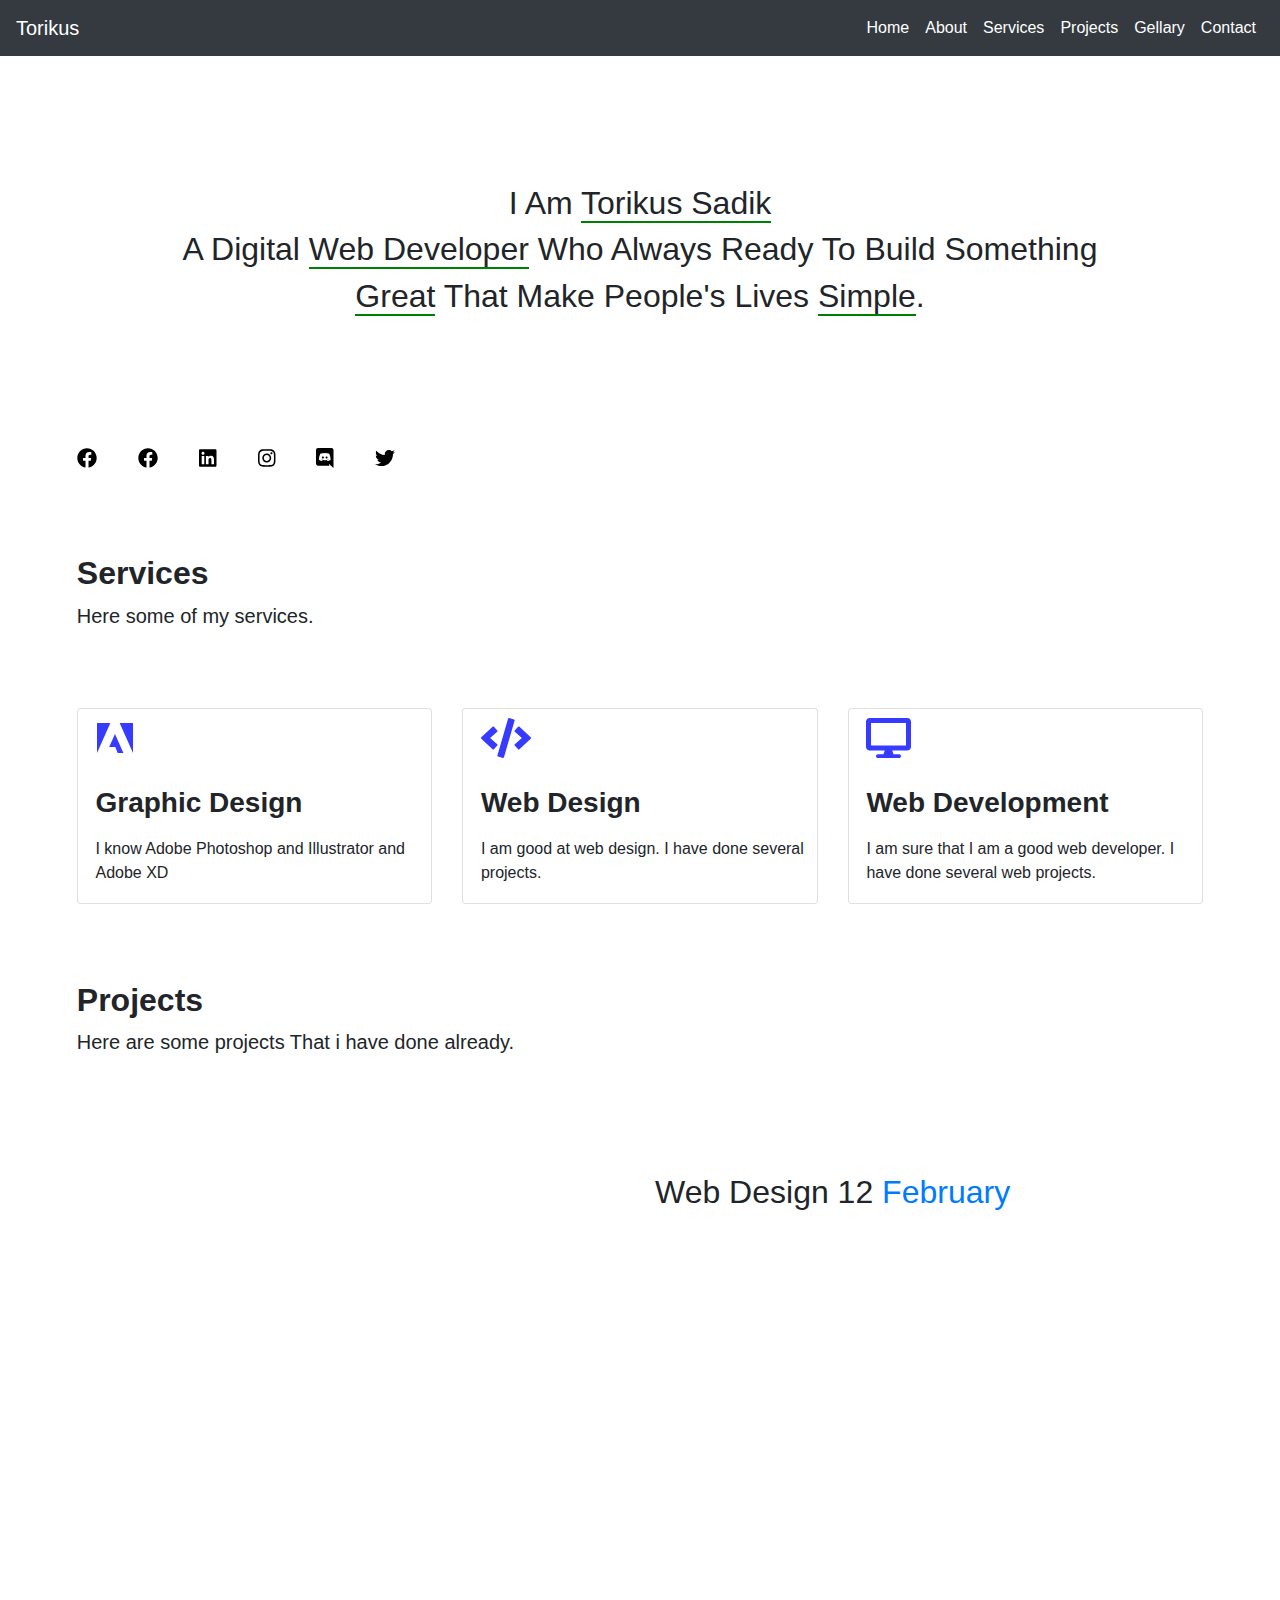
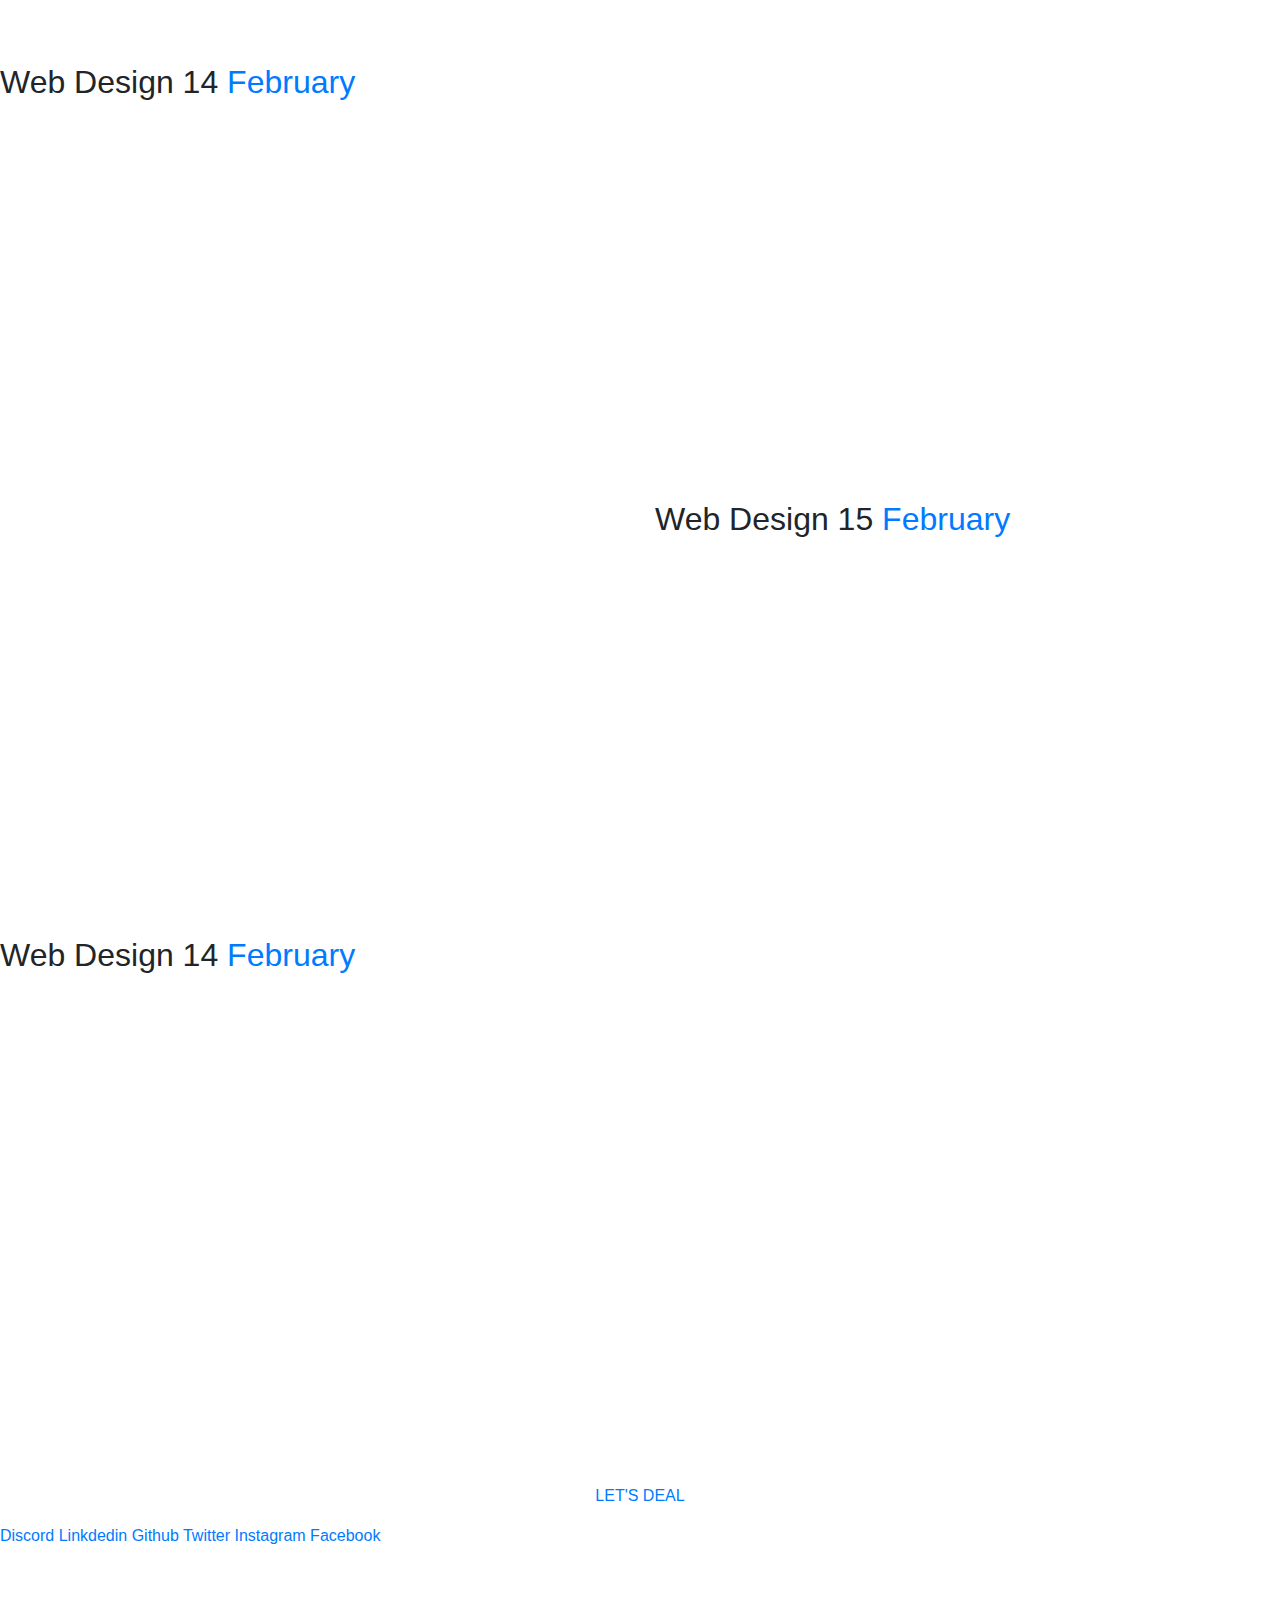
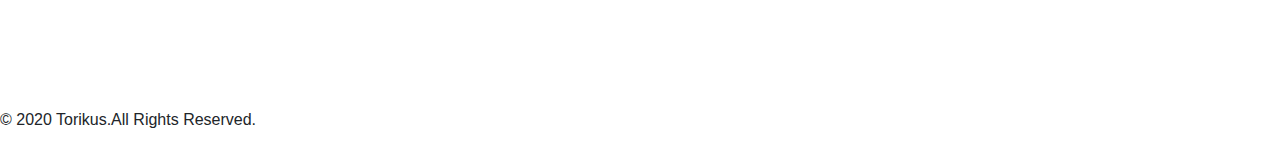
<file: index.html>
<!DOCTYPE html>
<html lang="en">
<head>
    <meta charset="UTF-8">
    <meta name="viewport" content="width=device-width, initial-scale=1.0">
    <title>Torikus</title>
    <link rel="stylesheet" href="css/bootstrap.css">
    <link rel="stylesheet" href="css/bootstrap.min.css">
    <link rel="stylesheet" href="css/style.css">
    <link rel="stylesheet" href="css/all.css">
    <link rel="stylesheet" href="css/fontawesome.min.css">
    <link rel="stylesheet" href="css/animate.css">
    <link rel="stylesheet" href="css/animate.min.css">
    <link rel="stylesheet" href="css/responsive.css">
</head>
<body>
    
    <!--
        ==============> navigation bar start from here <===============
    -->
    <section id="nav">
        <nav class="navbar navbar-expand-lg  bg-dark">
            <a class="navbar-brand" href="#home">Torikus</a>
            <button class="navbar-toggler" type="button" data-toggle="collapse" data-target="#navbarNav" aria-controls="navbarNav" aria-expanded="false" aria-label="Toggle navigation">
              <span><i class="fas fa-bars text-light"></i></span>
            </button>
            <div class="collapse navbar-collapse" id="navbarNav">
              <ul class="navbar-nav ml-auto">
                <li class="nav-item">
                  <a class="nav-link" href="#home">Home </a>
                </li>
                <li class="nav-item">
                    <a href="about.html" class="nav-link">About</a>
                </li>
                <li class="nav-item">
                  <a class="nav-link" href="service.html">Services</a>
                </li>
                <li class="nav-item">
                  <a class="nav-link" href="project.html">Projects</a>
                </li>
                <li class="nav-item">
                  <a class="nav-link" href="gellary.html">Gellary</a>
                </li>
                <li class="nav-item">
                  <a class="nav-link" href="contact.html" >Contact</a>
                </li>
              </ul>
            </div>
          </nav>
    </section>

    <!--
        ============> home section <==========
    -->

    <section id="home">
        <div class="row">
            <div class="col-md-12">
                <div class="top">
                    <h2 class="text-center wow rubberBand">I Am <span class="grnb">Torikus Sadik</span></h2>
                    <h2 class="text-center wow shake">A Digital <span class="grnb">Web Developer</span> Who Always Ready To Build Something</h2>
                    <h2 class="text-center wow shake"><span class="grnb">Great</span> That Make People's Lives <span class="grnb">Simple</span>.</h2>
                </div>
                <div class="row tr">
                    <div class="col-md-4">
                        <div class="ico wow tada">
                            <a href="https://www.facebook.com/tsr404" target="_blank"><i class="fab fa-facebook"></i></a>
                            <a href="https://www.facebook.com/tsr7021" target="_blank"><i class="fab fa-facebook"></i></a>
                            <a href="" target="_blank"><i class="fab fa-linkedin"></i></a>
                            <a href="https://www.instagram.com/torikus_/" target="_blank"><i class="fab fa-instagram"></i></a>
                            <a href="https://discordapp.com/channels/@me" target="_blank"><i class="fab fa-discord"></i></a>
                            <a href="https://twitter.com/TorikusS" target="_blank"><i class="fab fa-twitter"></i></a>
                        </div>
                    </div>
                </div>
            </div>
        </div>
    </section>

    

    <!--
        =============> Services section <============
    -->

    <section id="service">
        <div class="serv">
            <h2 class="se">Services</h2>
            <p class="se2"> Here some of my services.</p>
        </div>
        <div class="rw1">
        <div class="row wow jello">
                <div class="col-md-4">
                    <div class="card cico">
                        <a href=""> <i class="fab fa-adobe"></i></a>
                        <h3>Graphic Design</h3>
                        <p> I know Adobe Photoshop and Illustrator and Adobe XD</p>
                    </div>
                </div>
                <!--card 2-->
                <div class="col-md-4 wow jello">
                    <div class="card cico">
                        <a href=""> <i class="fas fa-code"></i></a>
                        <h3>Web Design</h3>
                        <p>I am good at web design. I have done several projects.</p>
                    </div>
                </div>
                
                <!--card 3-->
                <div class="col-md-4 wow jello">
                    <div class="card cico">
                        <a href=""> <i class="fas fa-desktop"></i></a>
                        <h3>Web Development</h3>
                        <p>I am sure that I am a good web developer. I have done several web projects.</p>
                    </div>
                </div>
        </div>
        </div>
    </section>


    <!--
        ============> Project section <==============
    -->

    <section id="project">
        <div class="serv">
            <h2 class="se"> Projects</h2>
            <p class="se2">Here are some projects That i have done already.</p>
        </div>
        <!--project 1-->
        <div class="rw2">
            <div class="row">
                <div class="col-md-6">
                    <div class="row re wow heartBeat">
                        <img src="img/pro/1.jpg"  class="d-block w-100" alt="">
                    </div>
                </div>
                <div class="col-md-6">
                    <div class="protxt">
                        <h2> <div class="bar">&nbsp;</div> Web Design <span class="sm">12 <a href="https://mrnobodyanon.github.io/p1/" target="_blank">February</a></span></h2>
                    </div>
                </div>
            </div>
        </div>
        <!--Project 2-->
        <div class="rw2">
            <div class="row">
                <div class="col-md-6">
                    <div class="protxt">
                        <h2> <div class="bar">&nbsp;</div> Web Design <span class="sm">14 <a href="https://mrnobodyanon.github.io/p2/" target="_blank">February</a></span></h2>
                    </div>
                </div>
                <div class="col-md-6 wow heartBeat">
                    <div class="row re">
                        <img src="img/pro/2.jpg"  class="d-block w-100" alt="">
                    </div>
                </div>
            </div>
        </div>
        <!--projcet 3-->
        <div class="rw2">
            <div class="row">
                <div class="col-md-6">
                    <div class="row re wow heartBeat">
                        <img src="img/pro/3.jpg"  class="d-block w-100" alt="">
                    </div>
                </div>
                <div class="col-md-6">
                    <div class="protxt">
                        <h2> <div class="bar">&nbsp;</div> Web Design <span class="sm">15 <a href="https://mrnobodyanon.github.io/p3/" target="_blank">February</a></span></h2>
                    </div>
                </div>
            </div>
        </div>
        <!--project 4-->
        <div class="rw2">
            <div class="row">
                <div class="col-md-6">
                    <div class="protxt">
                        <h2> <div class="bar">&nbsp;</div> Web Design <span class="sm">14 <a href="https://mrnobodyanon.github.io/p4/" target="_blank">February</a></span></h2>
                    </div>
                </div>
                <div class="col-md-6">
                    <div class="row re wow heartBeat">
                        <img src="img/pro/4.jpg"  class="d-block w-100" alt="">
                    </div>
                </div>
            </div>
        </div>
        <div class="row pros">
            <div class="col-md-12 btn">
                <a class="wow wobble" href="">More Projects</a>
            </div>
        </div>
    </section>

    <!--    
        =========> Ready Secton <==========
    -->

    <section id="ready">
        <div class="row rebg">
            <div class="col-md-12 remg">
                <h1 class="re1 text-center wow wobble">Are You Ready to <span class="re3"><u>Re-design</u></span> or</h1>
                <h1 class="re1 text-center wow wobble"><span class="re3"><u>Develop</u></span> your website</h1>
                <p class="text-center mg-t"><a href="">LET'S DEAL</a></p>
            </div>
        </div>
    </section>

    <!--
        ===========> Foot goes <===========
    -->

    <section id="foot" class="foobg">
        <div class="slink">
            <div class="row">
                <div class="col-md-12 lin">
                    <li>
                        <a href="" target="_blank">Discord</a>
                        <a href="https://bd.linkedin.com/in/torikus-sadik-raihan-107101173" target="_blank">Linkdedin</a>
                        <a href="https://github.com/mrnobodyanon" target="_blank">Github</a>
                        <a href="https://twitter.com/TorikusS" target="_blank">Twitter</a>
                        <a href="https://www.instagram.com/torikus_/" target="_blank">Instagram</a>
                        <a href="https://www.facebook.com/tsr404" target="_blank">Facebook</a>
                    </li>
                </div>
            </div>
        </div>
        <div class="row cont">
            <div class="col-md-4 wow pulse">
                <div class="card cb" style="width: 17rem; height: 10rem;">
                    <h4 class=" text-center" style="color: #fff; font-weight: bold; margin-top: 5%;">Get in Touch</h4>
                    <p class="text-center" style="font-size: 18px;color:#fff;margin-top:1%;">torikussadikk@gmail.com</p>
                    <p class="text-center" style="font-size: 18px;color:#fff;margin-top:1%;">01722-750668</p>
                </div>
            </div>
            <!--card 2-->
            <div class="col-md-4 wow pulse">
                <div class="card cb" style="width: 17rem; height: 10rem;">
                    <h4 class=" text-center" style="color: #fff; font-weight: bold; margin-top: 5%;">Studio</h4>
                    <p class="text-center" style="font-size: 18px;color:#fff;margin-top:1%;">TE4M CSN!P32</p>
                    <p class="text-center" style="font-size: 18px;color:#fff;margin-top:1%;">SB,FM,AF,TS</p>
                </div>
            </div>
            <!--Card 3-->
            <div class="col-md-4 wow pulse">
                <div class="card cb" style="width: 17rem; height: 10rem;">
                    <h4 class=" text-center" style="color: #fff; font-weight: bold; margin-top: 5%;">Address</h4>
                    <p class="text-center" style="font-size: 18px;color:#fff;margin-top:1%;">Bogra, Colony</p>
                    <p class="text-center" style="font-size: 18px;color:#fff;margin-top:1%;">5800</p>
                </div>
            </div>
        </div>
        <div class="row f">
            <div class="col-md-12 cntr">
                <p class="ff"> &copy 2020 <span class="nm">Torikus.</span>All Rights Reserved.</p>
            </div>
        </div>
    </section>






    <script src="js/jquery.js"></script>
    <script src="js/bootstrap.js"></script>
    <script src="js/bootstrap.min.js"></script>
    <script src="js/all.js"></script>
    <script src="js/fontawesome.js"></script>
    <script src="js/wow.js"></script>
    <script src="js/wow.min.js"></script>
    <script>
        new WOW().init();
    </script>
    
</body>
</html>
</file>
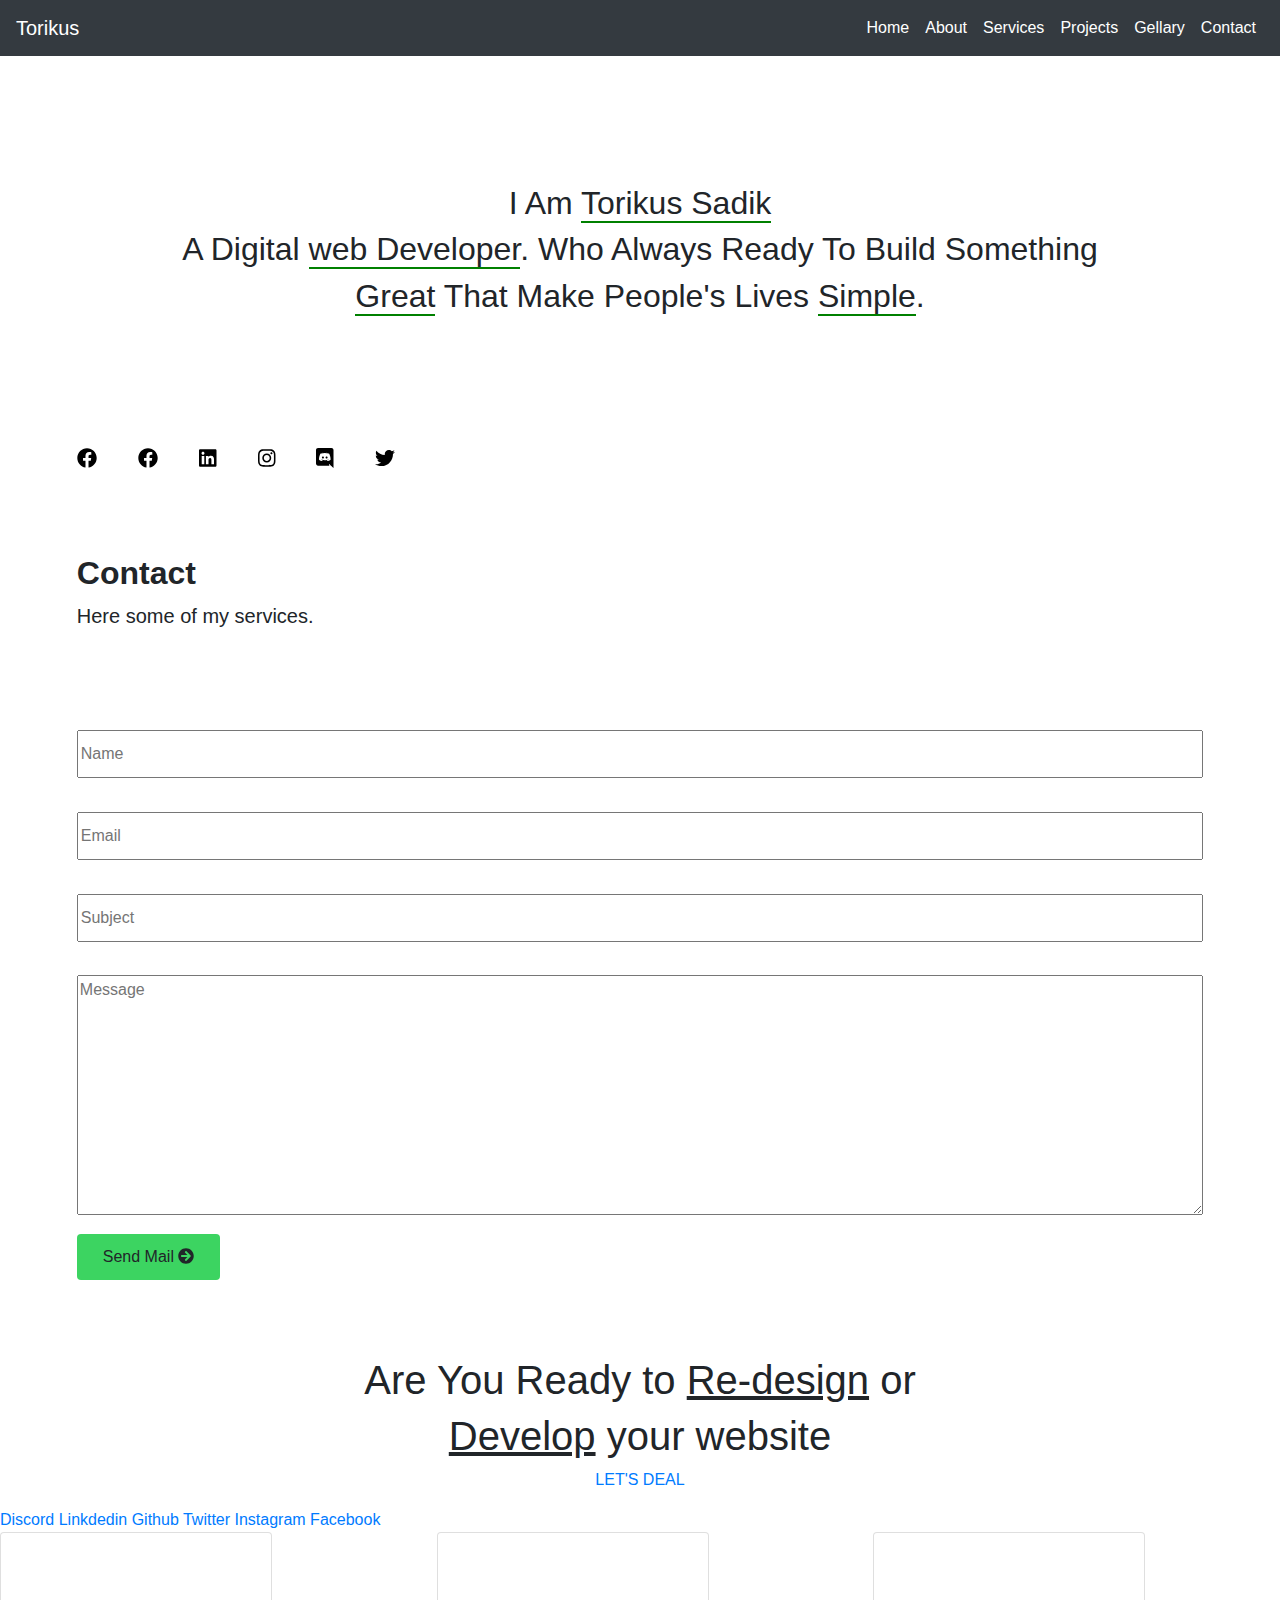
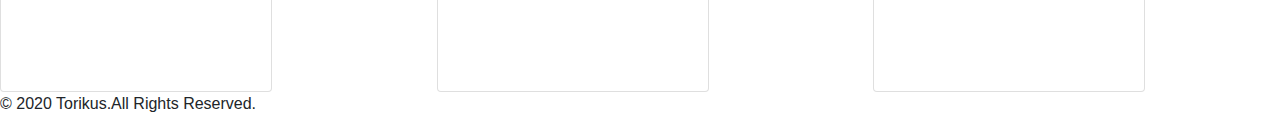
<file: contact.html>
<!DOCTYPE html>
<html lang="en">
<head>
    <meta charset="UTF-8">
    <meta name="viewport" content="width=device-width, initial-scale=1.0">
    <title>Torikus</title>
    <link rel="stylesheet" href="css/bootstrap.css">
    <link rel="stylesheet" href="css/bootstrap.min.css">
    <link rel="stylesheet" href="css/style.css">
    <link rel="stylesheet" href="css/all.css">
    <link rel="stylesheet" href="css/fontawesome.min.css">
    <link rel="stylesheet" href="css/contact.css">
</head>
<body>
    
    <!--
        ==============> navigation bar start from here <===============
    -->
    <section id="nav">
        <nav class="navbar navbar-expand-lg  bg-dark">
            <a class="navbar-brand" href="index.html">Torikus</a>
            <button class="navbar-toggler" type="button" data-toggle="collapse" data-target="#navbarNav" aria-controls="navbarNav" aria-expanded="false" aria-label="Toggle navigation">
              <span><i class="fas fa-bars text-light"></i></span>
            </button>
            <div class="collapse navbar-collapse" id="navbarNav">
              <ul class="navbar-nav ml-auto">
                <li class="nav-item">
                  <a class="nav-link" href="index.html">Home </a>
                </li>
                <li class="nav-item">
                    <a href="about.html" class="nav-link">About</a>
                </li>
                <li class="nav-item">
                  <a class="nav-link" href="service.html">Services</a>
                </li>
                <li class="nav-item">
                  <a class="nav-link" href="project.html">Projects</a>
                </li>
                <li class="nav-item">
                  <a class="nav-link" href="gellary.html">Gellary</a>
                </li>
                <li class="nav-item">
                  <a class="nav-link" href="contact.html" >Contact</a>
                </li>
              </ul>
            </div>
          </nav>
    </section>

    <!--
        ============> home section <==========
    -->

    <section id="home">
        <div class="row">
            <div class="col-md-12">
                <div class="top">
                    <h2 class="text-center">I Am <span class="grnb">Torikus Sadik</span></h2>
                    <h2 class="text-center">A Digital <span class="grnb">web Developer</span>. Who Always Ready To Build Something</h2>
                    <h2 class="text-center"><span class="grnb">Great</span> That Make People's Lives <span class="grnb">Simple</span>.</h2>
                </div>
                <div class="row tr">
                    <div class="col-md-4">
                        <div class="ico">
                            <a href="https://www.facebook.com/tsr404" target="_blank"><i class="fab fa-facebook"></i></a>
                            <a href="https://www.facebook.com/tsr7021" target="_blank"><i class="fab fa-facebook"></i></a>
                            <a href="" target="_blank"><i class="fab fa-linkedin"></i></a>
                            <a href="https://www.instagram.com/torikus_/" target="_blank"><i class="fab fa-instagram"></i></a>
                            <a href="https://discordapp.com/channels/@me" target="_blank"><i class="fab fa-discord"></i></a>
                            <a href="https://twitter.com/TorikusS" target="_blank"><i class="fab fa-twitter"></i></a>
                        </div>
                    </div>
                </div>
            </div>
        </div>
    </section>

    

    <!--
        =============> Services section <============
    -->

    <section id="service">
        <div class="serv">
            <h2 class="se">Contact</h2>
            <p class="se2"> Here some of my services.</p>
        </div>
        <div class="rw1">

            <div class="row">
                <div class="col-md-12">
                    <form action="MAILTO:torikussadikk@gmail.com" method="post" enctype="text/plain" class="contact-form" data-validate="Name is required">
                        
                        <div class="wrap-input">
                            <input class="input1" type="text" name="name" placeholder="Name">
                        </div>
                        <div class="wrap-input1 validate-input" data-validate = "Valid email is required: ex@abc.xyz">
                            <input class="input1" type="text" name="email" placeholder="Email">
                            <span class="shadow-input1"></span>
                        </div>
        
                        <div class="wrap-input1 validate-input" data-validate = "Subject is required">
                            <input class="input1" type="text" name="subject" placeholder="Subject">
                            <span class="shadow-input1"></span>
                        </div>
        
                        <div class="wrap-input1 validate-input" data-validate = "Message is required">
                            <textarea class="input1 msg" name="message" placeholder="Message"></textarea>
                            <span class="shadow-input1"></span>
                        </div>
        
                        <div class="container-contact1-form-btn">
                            <button class="contact1-form-btn btn">
                                <span>
                                    Send Mail
                                    <i class="fas fa-arrow-circle-right"></i>
                                </span>
                            </button>
                        </div>
                    </form>
                </div>
            </div>

        </div>
    </section>


    <!--
        ============> Project section <==============
    -->

    

    <!--    
        =========> Ready Secton <==========
    -->

    <section id="ready">
        <div class="row rebg">
            <div class="col-md-12 remg">
                <h1 class="re1 text-center">Are You Ready to <span class="re3"><u>Re-design</u></span> or</h1>
                <h1 class="re1 text-center"><span class="re3"><u>Develop</u></span> your website</h1>
                <p class="text-center mg-t"><a href="">LET'S DEAL</a></p>
            </div>
        </div>
    </section>

    <!--
        ===========> Foot goes <===========
    -->

    <section id="foot" class="foobg">
        <div class="slink">
            <div class="row">
                <div class="col-md-12 lin">
                    <li>
                        <a href="" target="_blank">Discord</a>
                        <a href="https://bd.linkedin.com/in/torikus-sadik-raihan-107101173" target="_blank">Linkdedin</a>
                        <a href="https://github.com/mrnobodyanon/" target="_blank">Github</a>
                        <a href="https://twitter.com/TorikusS" target="_blank">Twitter</a>
                        <a href="https://www.instagram.com/torikus_/" target="_blank">Instagram</a>
                        <a href="https://www.facebook.com/tsr404" target="_blank">Facebook</a>
                    </li>
                </div>
            </div>
        </div>
        <div class="row cont">
            <div class="col-md-4">
                <div class="card cb" style="width: 17rem; height: 10rem;">
                    <h4 class=" text-center" style="color: #fff; font-weight: bold; margin-top: 5%;">Get in Touch</h4>
                    <p class="text-center" style="font-size: 18px;color:#fff;margin-top:1%;">torikussadikk@gmail.com</p>
                    <p class="text-center" style="font-size: 18px;color:#fff;margin-top:1%;">01304-603154</p>
                </div>
            </div>
            <!--card 2-->
            <div class="col-md-4">
                <div class="card cb" style="width: 17rem; height: 10rem;">
                    <h4 class=" text-center" style="color: #fff; font-weight: bold; margin-top: 5%;">Studio</h4>
                    <p class="text-center" style="font-size: 18px;color:#fff;margin-top:1%;">TE4M CSN!P32</p>
                    <p class="text-center" style="font-size: 18px;color:#fff;margin-top:1%;">SB,FM,AF,TS</p>
                </div>
            </div>
            <!--Card 3-->
            <div class="col-md-4">
                <div class="card cb" style="width: 17rem; height: 10rem;">
                    <h4 class=" text-center" style="color: #fff; font-weight: bold; margin-top: 5%;">Address</h4>
                    <p class="text-center" style="font-size: 18px;color:#fff;margin-top:1%;">Bogra, Colony</p>
                    <p class="text-center" style="font-size: 18px;color:#fff;margin-top:1%;">5800</p>
                </div>
            </div>
        </div>
        <div class="row f">
            <div class="col-md-12 cntr">
                <p class="ff"> &copy 2020 <span class="nm">Torikus.</span>All Rights Reserved.</p>
            </div>
        </div>
    </section>






    <script src="js/jquery.js"></script>
    <script src="js/bootstrap.js"></script>
    <script src="js/bootstrap.min.js"></script>
    <script src="js/all.js"></script>
    <script src="js/fontawesome.js"></script>
    
</body>
</html>
</file>
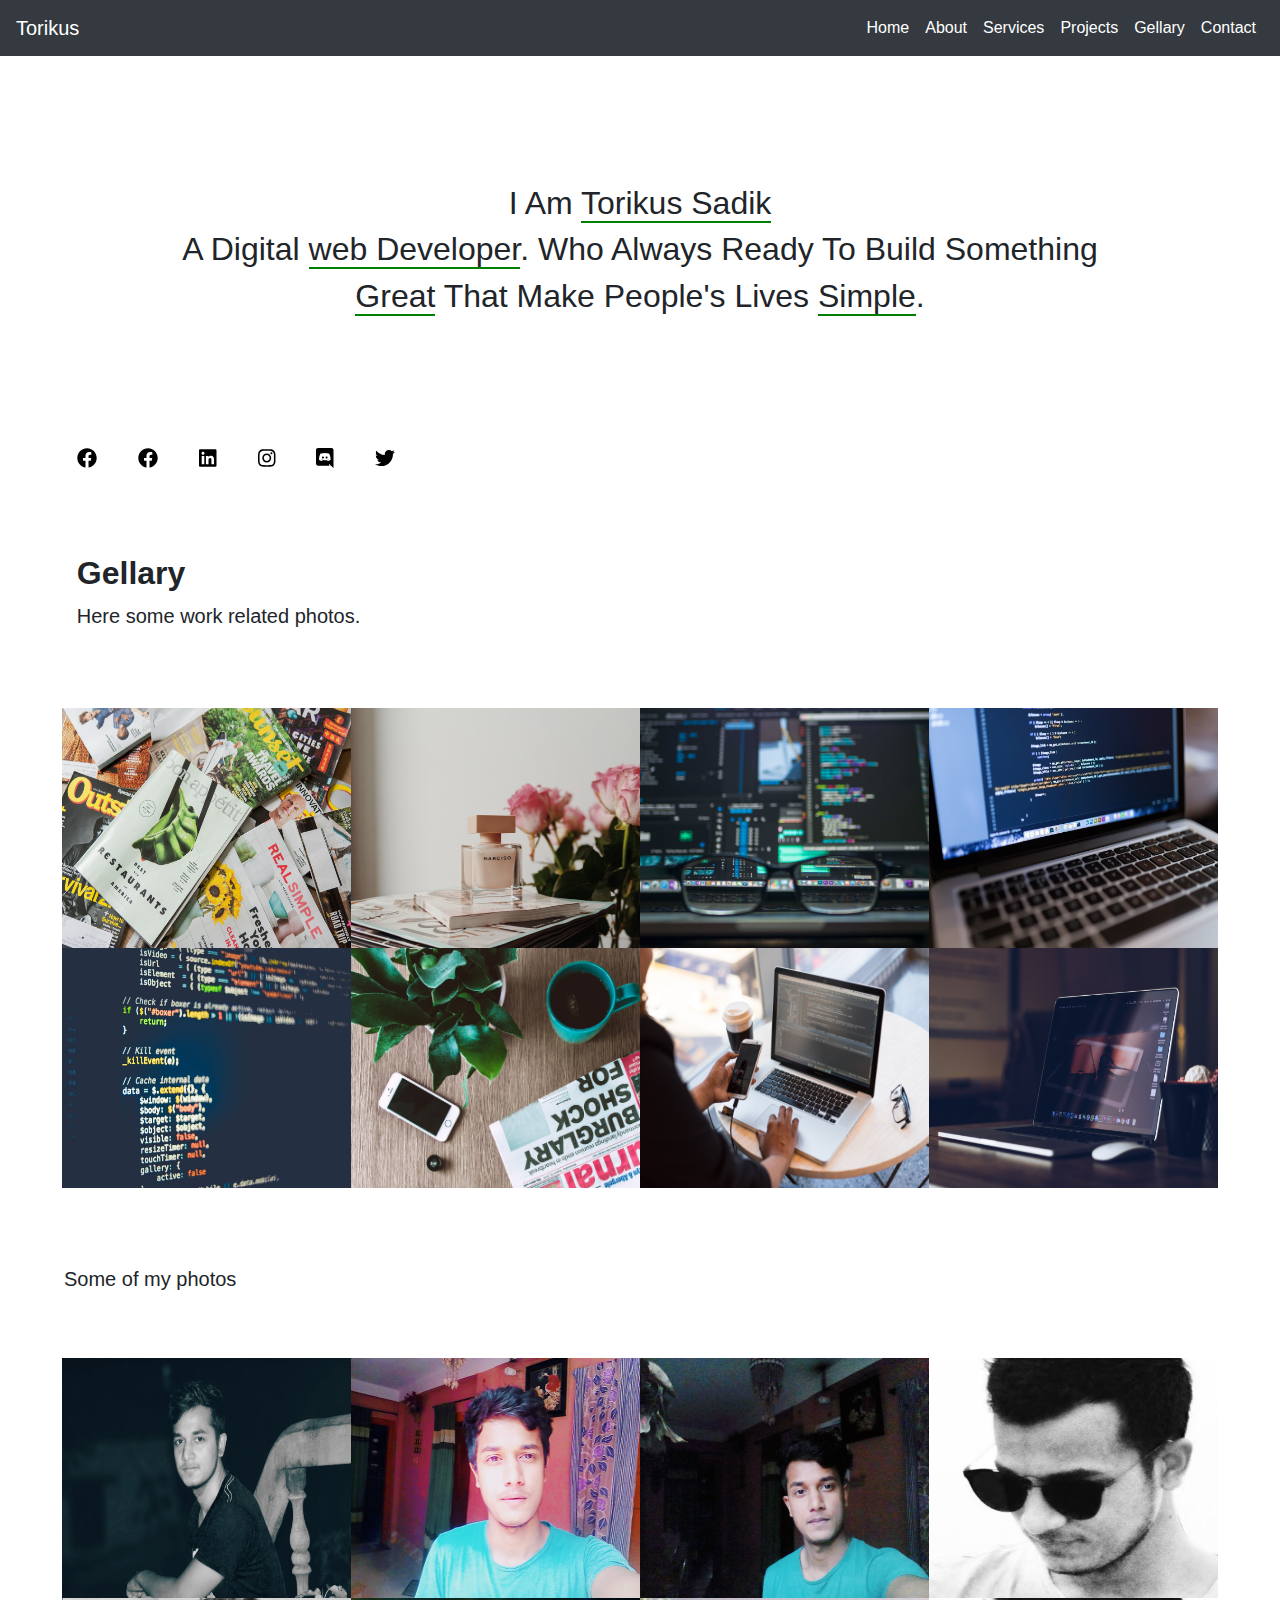
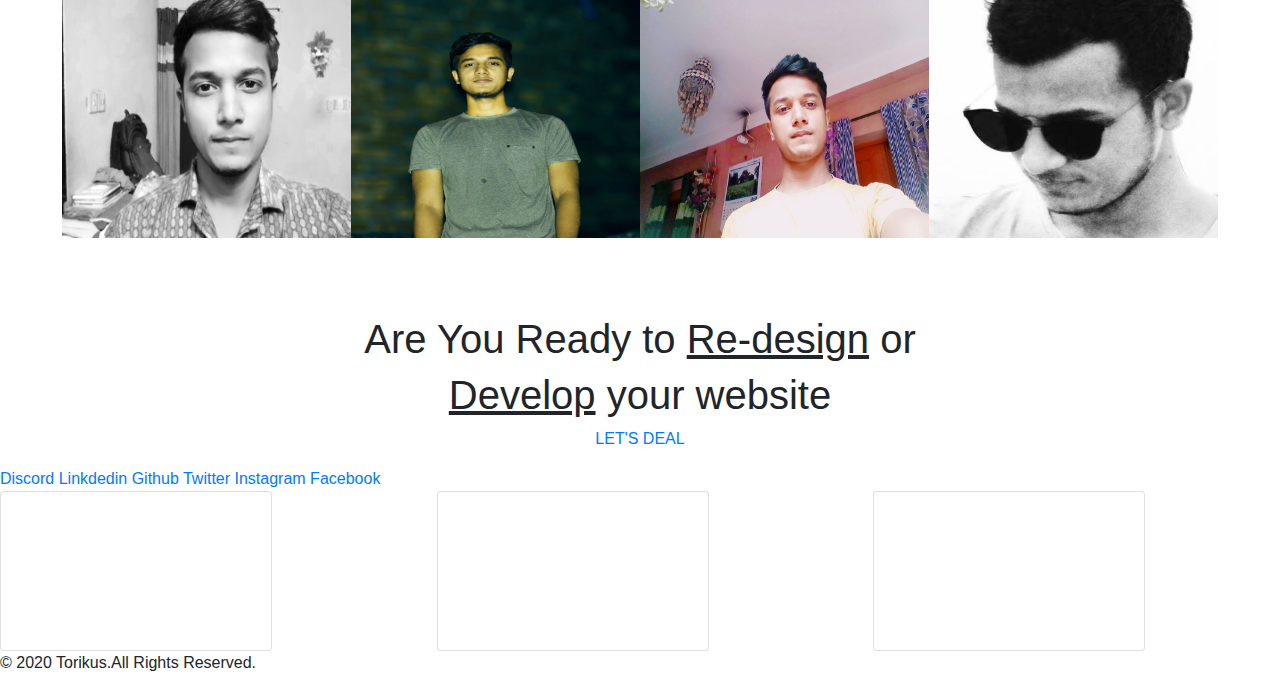
<file: gellary.html>
<!DOCTYPE html>
<html lang="en">
<head>
    <meta charset="UTF-8">
    <meta name="viewport" content="width=device-width, initial-scale=1.0">
    <title>Torikus</title>
    <link rel="stylesheet" href="css/bootstrap.css">
    <link rel="stylesheet" href="css/bootstrap.min.css">
    <link rel="stylesheet" href="css/style.css">
    <link rel="stylesheet" href="css/all.css">
    <link rel="stylesheet" href="css/fontawesome.min.css">
    <link rel="stylesheet" href="css/gellary.css">
</head>
<body>
    
    <!--
        ==============> navigation bar start from here <===============
    -->
    <section id="nav">
        <nav class="navbar navbar-expand-lg  bg-dark">
            <a class="navbar-brand" href="index.html">Torikus</a>
            <button class="navbar-toggler" type="button" data-toggle="collapse" data-target="#navbarNav" aria-controls="navbarNav" aria-expanded="false" aria-label="Toggle navigation">
              <span><i class="fas fa-bars text-light"></i></span>
            </button>
            <div class="collapse navbar-collapse" id="navbarNav">
              <ul class="navbar-nav ml-auto">
                <li class="nav-item">
                  <a class="nav-link" href="index.html">Home </a>
                </li>
                <li class="nav-item">
                    <a href="about.html" class="nav-link">About</a>
                </li>
                <li class="nav-item">
                  <a class="nav-link" href="service.html">Services</a>
                </li>
                <li class="nav-item">
                  <a class="nav-link" href="project.html">Projects</a>
                </li>
                <li class="nav-item">
                  <a class="nav-link" href="gellary.html">Gellary</a>
                </li>
                <li class="nav-item">
                  <a class="nav-link" href="contact.html" >Contact</a>
                </li>
              </ul>
            </div>
          </nav>
    </section>

    <!--
        ============> home section <==========
    -->

    <section id="home">
        <div class="row">
            <div class="col-md-12">
                <div class="top">
                    <h2 class="text-center">I Am <span class="grnb">Torikus Sadik</span></h2>
                    <h2 class="text-center">A Digital <span class="grnb">web Developer</span>. Who Always Ready To Build Something</h2>
                    <h2 class="text-center"><span class="grnb">Great</span> That Make People's Lives <span class="grnb">Simple</span>.</h2>
                </div>
                <div class="row tr">
                    <div class="col-md-4">
                        <div class="ico">
                            <a href="https://www.facebook.com/tsr404" target="_blank"><i class="fab fa-facebook"></i></a>
                            <a href="https://www.facebook.com/tsr7021" target="_blank"><i class="fab fa-facebook"></i></a>
                            <a href="" target="_blank"><i class="fab fa-linkedin"></i></a>
                            <a href="https://www.instagram.com/torikus_/" target="_blank"><i class="fab fa-instagram"></i></a>
                            <a href="https://discordapp.com/channels/@me" target="_blank"><i class="fab fa-discord"></i></a>
                            <a href="https://twitter.com/TorikusS" target="_blank"><i class="fab fa-twitter"></i></a>
                        </div>
                    </div>
                </div>
            </div>
        </div>
    </section>

    

    <!--
        =============> Services section <============
    -->

    <section id="service">
        <div class="serv">
            <h2 class="se">Gellary</h2>
            <p class="se2"> Here some work related photos.</p>
        </div>
        <div class="rw1">
        <div class="row">
            <div class="col-md-3">
                <div class="row th">
                    <img src="img/g/1.jpg" class="d-block w-100" alt="">
                </div>
            </div>
            <!--imgae 2-->
            <div class="col-md-3">
                <div class="row th">
                    <img src="img/g/2.jpg" class="d-block w-100" alt="">
                </div>
            </div>
            <!--image 3-->
            <div class="col-md-3">
                <div class="row th">
                    <img src="img/g/3.jpg" class="d-block w-100" alt="">
                </div>
            </div>
            <!--Image 4-->
            <div class="col-md-3">
                <div class="row th">
                    <img src="img/g/4.jpg" class="d-block w-100" alt="">
                </div>
            </div>
        </div>
        <!--Second row-->
        <div class="row">
            <div class="col-md-3">
                <div class="row th">
                    <img src="img/g/5.jpg" class="d-block w-100" alt="">
                </div>
            </div>
            <div class="col-md-3">
                <div class="row th">
                    <img src="img/g/6.jpg" class="d-block w-100" alt="">
                </div>
            </div>
            <div class="col-md-3">
                <div class="row th">
                    <img src="img/g/7.jpg" class="d-block w-100" alt="">
                </div>
            </div>
            <div class="col-md-3">
                <div class="row th">
                    <img src="img/g/8.jpg" class="d-block w-100" alt="">
                </div>
            </div>
        </div>
        </div>
        <div class="myph">
            <p>Some of my photos</p>
        </div>
        <div class="rw1">
            <div class="row">
                <div class="col-md-3">
                    <div class="row th">
                        <img src="img/me/1.jpg" class="d-block w-100" alt="">
                    </div>
                </div>
                <div class="col-md-3">
                    <div class="row th">
                        <img src="img/me/2.jpg" class="d-block w-100" alt="">
                    </div>
                </div>
                <div class="col-md-3">
                    <div class="row th">
                        <img src="img/me/3.jpg" class="d-block w-100" alt="">
                    </div>
                </div>
                <div class="col-md-3">
                    <div class="row th">
                        <img src="img/me/5.jpg" class="d-block w-100" alt="">
                    </div>
                </div>
            </div>
            <div class="row">
                <div class="col-md-3">
                    <div class="row th">
                        <img src="img/me/6.jpg" class="d-block w-100" alt="">
                    </div>
                </div>
                <div class="col-md-3">
                    <div class="row th">
                        <img src="img/me/7.jpg" class="d-block w-100" alt="">
                    </div>
                </div>
                <div class="col-md-3">
                    <div class="row th">
                        <img src="img/me/8.jpg" class="d-block w-100" alt="">
                    </div>
                </div>
                <div class="col-md-3">
                    <div class="row th">
                        <img src="img/me/5.jpg" class="d-block w-100" alt="">
                    </div>
                </div>
            </div>
        </div>

    </section>


    <!--
        ============> Project section <==============
    -->

    

    <!--    
        =========> Ready Secton <==========
    -->

    <section id="ready">
        <div class="row rebg">
            <div class="col-md-12 remg">
                <h1 class="re1 text-center">Are You Ready to <span class="re3"><u>Re-design</u></span> or</h1>
                <h1 class="re1 text-center"><span class="re3"><u>Develop</u></span> your website</h1>
                <p class="text-center mg-t"><a href="">LET'S DEAL</a></p>
            </div>
        </div>
    </section>

    <!--
        ===========> Foot goes <===========
    -->

    <section id="foot" class="foobg">
        <div class="slink">
            <div class="row">
                <div class="col-md-12 lin">
                    <li>
                        <a href="" target="_blank">Discord</a>
                        <a href="https://bd.linkedin.com/in/torikus-sadik-raihan-107101173" target="_blank">Linkdedin</a>
                        <a href="https://github.com/mrnobodyanon/" target="_blank">Github</a>
                        <a href="https://twitter.com/TorikusS" target="_blank">Twitter</a>
                        <a href="https://www.instagram.com/torikus_/" target="_blank">Instagram</a>
                        <a href="https://www.facebook.com/tsr404" target="_blank">Facebook</a>
                    </li>
                </div>
            </div>
        </div>
        <div class="row cont">
            <div class="col-md-4">
                <div class="card cb" style="width: 17rem; height: 10rem;">
                    <h4 class=" text-center" style="color: #fff; font-weight: bold; margin-top: 5%;">Get in Touch</h4>
                    <p class="text-center" style="font-size: 18px;color:#fff;margin-top:1%;">torikussadikk@gmail.com</p>
                    <p class="text-center" style="font-size: 18px;color:#fff;margin-top:1%;">01304-603154</p>
                </div>
            </div>
            <!--card 2-->
            <div class="col-md-4">
                <div class="card cb" style="width: 17rem; height: 10rem;">
                    <h4 class=" text-center" style="color: #fff; font-weight: bold; margin-top: 5%;">Studio</h4>
                    <p class="text-center" style="font-size: 18px;color:#fff;margin-top:1%;">TE4M CSN!P32</p>
                    <p class="text-center" style="font-size: 18px;color:#fff;margin-top:1%;">SB,FM,AF,TS</p>
                </div>
            </div>
            <!--Card 3-->
            <div class="col-md-4">
                <div class="card cb" style="width: 17rem; height: 10rem;">
                    <h4 class=" text-center" style="color: #fff; font-weight: bold; margin-top: 5%;">Address</h4>
                    <p class="text-center" style="font-size: 18px;color:#fff;margin-top:1%;">Bogra, Colony</p>
                    <p class="text-center" style="font-size: 18px;color:#fff;margin-top:1%;">5800</p>
                </div>
            </div>
        </div>
        <div class="row f">
            <div class="col-md-12 cntr">
                <p class="ff"> &copy 2020 <span class="nm">Torikus.</span>All Rights Reserved.</p>
            </div>
        </div>
    </section>






    <script src="js/jquery.js"></script>
    <script src="js/bootstrap.js"></script>
    <script src="js/bootstrap.min.js"></script>
    <script src="js/all.js"></script>
    <script src="js/fontawesome.js"></script>
    
</body>
</html>
</file>
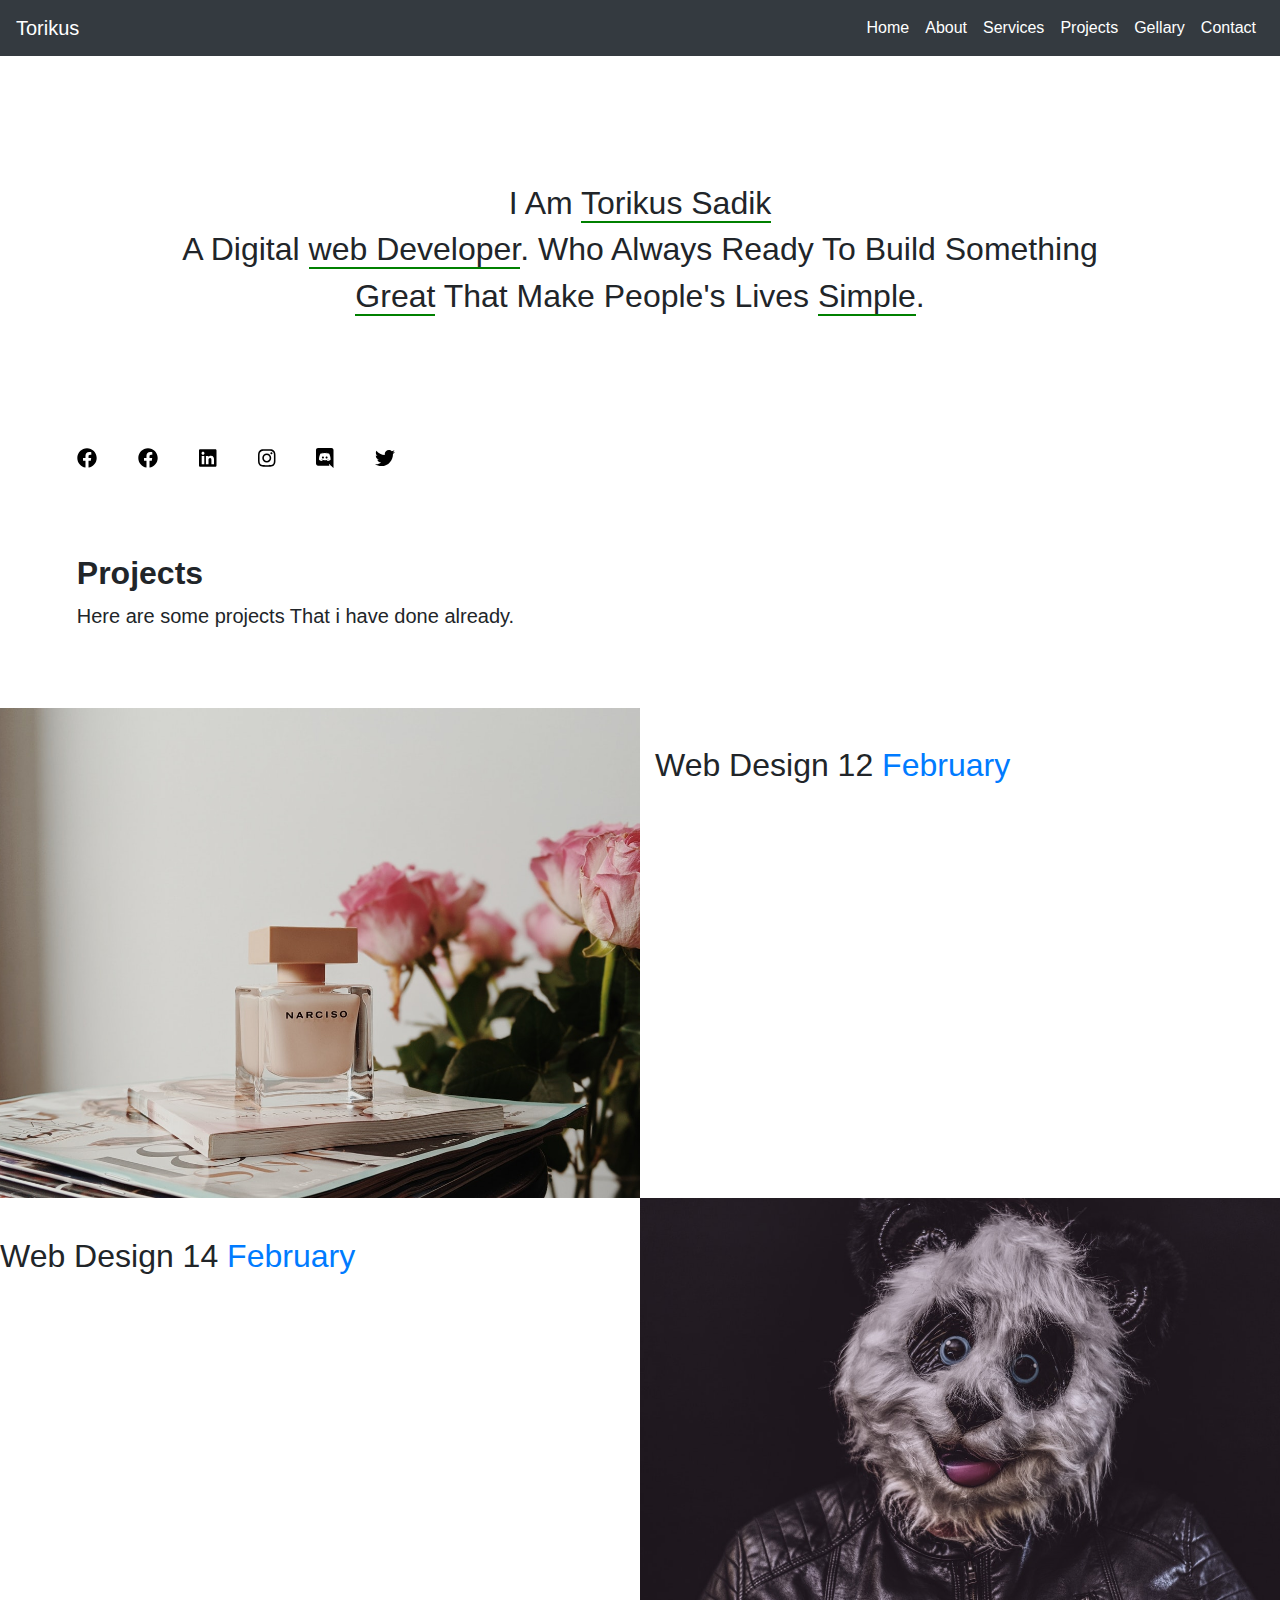
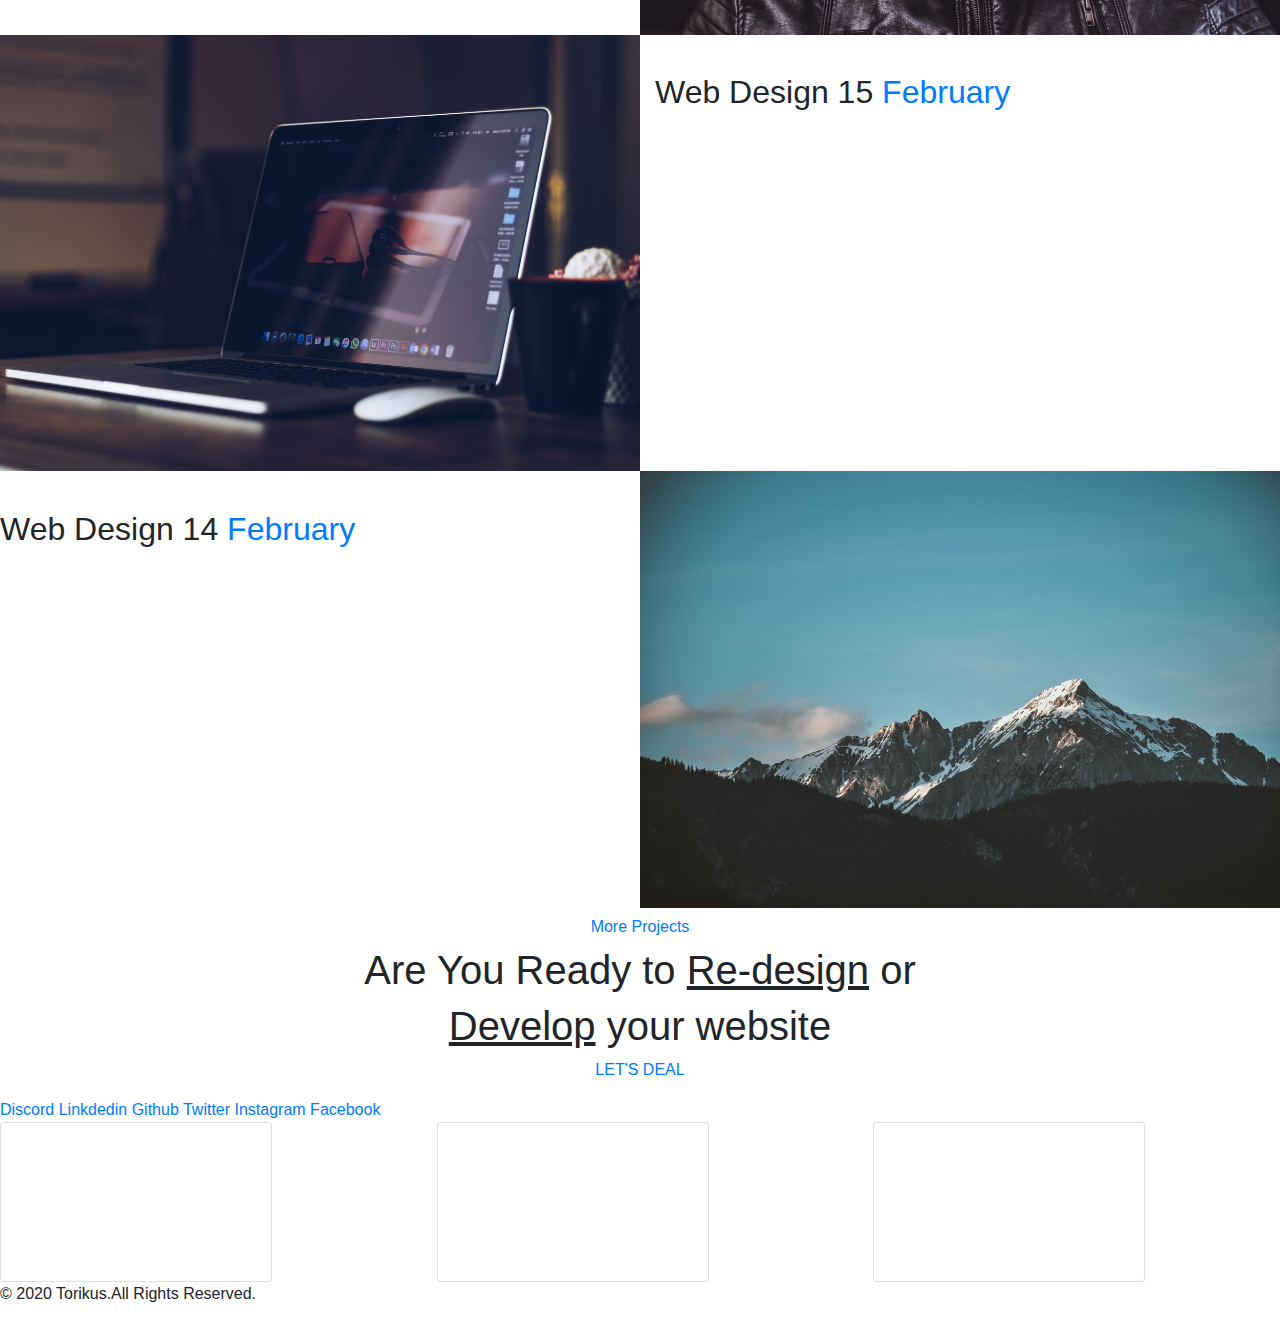
<file: project.html>
<!DOCTYPE html>
<html lang="en">
<head>
    <meta charset="UTF-8">
    <meta name="viewport" content="width=device-width, initial-scale=1.0">
    <title>Torikus</title>
    <link rel="stylesheet" href="css/bootstrap.css">
    <link rel="stylesheet" href="css/bootstrap.min.css">
    <link rel="stylesheet" href="css/style.css">
    <link rel="stylesheet" href="css/all.css">
    <link rel="stylesheet" href="css/fontawesome.min.css">
</head>
<body>
    
    <!--
        ==============> navigation bar start from here <===============
    -->
    <section id="nav">
        <nav class="navbar navbar-expand-lg  bg-dark">
            <a class="navbar-brand" href="index.html">Torikus</a>
            <button class="navbar-toggler" type="button" data-toggle="collapse" data-target="#navbarNav" aria-controls="navbarNav" aria-expanded="false" aria-label="Toggle navigation">
              <span><i class="fas fa-bars text-light"></i></span>
            </button>
            <div class="collapse navbar-collapse" id="navbarNav">
              <ul class="navbar-nav ml-auto">
                <li class="nav-item">
                  <a class="nav-link" href="index.html">Home </a>
                </li>
                <li class="nav-item">
                    <a href="about.html" class="nav-link">About</a>
                </li>
                <li class="nav-item">
                  <a class="nav-link" href="#service">Services</a>
                </li>
                <li class="nav-item">
                  <a class="nav-link" href="project.html">Projects</a>
                </li>
                <li class="nav-item">
                  <a class="nav-link" href="gellary.html">Gellary</a>
                </li>
                <li class="nav-item">
                  <a class="nav-link" href="contact.html" >Contact</a>
                </li>
              </ul>
            </div>
          </nav>
    </section>

    <!--
        ============> home section <==========
    -->

    <section id="home">
        <div class="row">
            <div class="col-md-12">
                <div class="top">
                    <h2 class="text-center">I Am <span class="grnb">Torikus Sadik</span></h2>
                    <h2 class="text-center">A Digital <span class="grnb">web Developer</span>. Who Always Ready To Build Something</h2>
                    <h2 class="text-center"><span class="grnb">Great</span> That Make People's Lives <span class="grnb">Simple</span>.</h2>
                </div>
                <div class="row tr">
                    <div class="col-md-4">
                        <div class="ico">
                            <a href="https://www.facebook.com/tsr404" target="_blank"><i class="fab fa-facebook"></i></a>
                            <a href="https://www.facebook.com/tsr7021" target="_blank"><i class="fab fa-facebook"></i></a>
                            <a href="" target="_blank"><i class="fab fa-linkedin"></i></a>
                            <a href="https://www.instagram.com/torikus_/" target="_blank"><i class="fab fa-instagram"></i></a>
                            <a href="https://discordapp.com/channels/@me" target="_blank"><i class="fab fa-discord"></i></a>
                            <a href="https://twitter.com/TorikusS" target="_blank"><i class="fab fa-twitter"></i></a>
                        </div>
                    </div>
                </div>
            </div>
        </div>
    </section>

    



<!--
        ============> Project section <==============
    -->

    <section id="project">
        <div class="serv">
            <h2 class="se"> Projects</h2>
            <p class="se2">Here are some projects That i have done already.</p>
        </div>
        <!--project 1-->
        <div class="rw2">
            <div class="row">
                <div class="col-md-6">
                    <div class="row">
                        <img src="img/pro/1.jpg"  class="d-block w-100" alt="">
                    </div>
                </div>
                <div class="col-md-6">
                    <div class="protxt">
                        <h2> <div class="bar">&nbsp;</div> Web Design <span class="sm">12 <a href="https://mrnobodyanon.github.io/p1/" target="_blank">February</a></span></h2>
                    </div>
                </div>
            </div>
        </div>
        <!--Project 2-->
        <div class="rw2">
            <div class="row">
                <div class="col-md-6">
                    <div class="protxt">
                        <h2> <div class="bar">&nbsp;</div> Web Design <span class="sm">14 <a href="https://mrnobodyanon.github.io/p2/" target="_blank">February</a></span></h2>
                    </div>
                </div>
                <div class="col-md-6">
                    <div class="row">
                        <img src="img/pro/2.jpg"  class="d-block w-100" alt="">
                    </div>
                </div>
            </div>
        </div>
        <!--projcet 3-->
        <div class="rw2">
            <div class="row">
                <div class="col-md-6">
                    <div class="row">
                        <img src="img/pro/3.jpg"  class="d-block w-100" alt="">
                    </div>
                </div>
                <div class="col-md-6">
                    <div class="protxt">
                        <h2> <div class="bar">&nbsp;</div> Web Design <span class="sm">15 <a href="https://mrnobodyanon.github.io/p3/" target="_blank">February</a></span></h2>
                    </div>
                </div>
            </div>
        </div>
        <!--project 4-->
        <div class="rw2">
            <div class="row">
                <div class="col-md-6">
                    <div class="protxt">
                        <h2> <div class="bar">&nbsp;</div> Web Design <span class="sm">14 <a href="https://mrnobodyanon.github.io/p4/" target="_blank">February</a></span></h2>
                    </div>
                </div>
                <div class="col-md-6">
                    <div class="row">
                        <img src="img/pro/4.jpg"  class="d-block w-100" alt="">
                    </div>
                </div>
            </div>
        </div>
        <div class="row pros">
            <div class="col-md-12 btn">
                <a href="">More Projects</a>
            </div>
        </div>
    </section>


    

    <!--    
        =========> Ready Secton <==========
    -->

    <section id="ready">
        <div class="row rebg">
            <div class="col-md-12 remg">
                <h1 class="re1 text-center">Are You Ready to <span class="re3"><u>Re-design</u></span> or</h1>
                <h1 class="re1 text-center"><span class="re3"><u>Develop</u></span> your website</h1>
                <p class="text-center mg-t"><a href="">LET'S DEAL</a></p>
            </div>
        </div>
    </section>

    <!--
        ===========> Foot goes <===========
    -->

    <section id="foot" class="foobg">
        <div class="slink">
            <div class="row">
                <div class="col-md-12 lin">
                    <li>
                        <a href="" target="_blank">Discord</a>
                        <a href="https://bd.linkedin.com/in/torikus-sadik-raihan-107101173" target="_blank">Linkdedin</a>
                        <a href="https://github.com/mrnobodyanon/" target="_blank">Github</a>
                        <a href="https://twitter.com/TorikusS" target="_blank">Twitter</a>
                        <a href="https://www.instagram.com/torikus_/" target="_blank">Instagram</a>
                        <a href="https://www.facebook.com/tsr404" target="_blank">Facebook</a>
                    </li>
                </div>
            </div>
        </div>
        <div class="row cont">
            <div class="col-md-4">
                <div class="card cb" style="width: 17rem; height: 10rem;">
                    <h4 class=" text-center" style="color: #fff; font-weight: bold; margin-top: 5%;">Get in Touch</h4>
                    <p class="text-center" style="font-size: 18px;color:#fff;margin-top:1%;">torikussadikk@gmail.com</p>
                    <p class="text-center" style="font-size: 18px;color:#fff;margin-top:1%;">01304-603154</p>
                </div>
            </div>
            <!--card 2-->
            <div class="col-md-4">
                <div class="card cb" style="width: 17rem; height: 10rem;">
                    <h4 class=" text-center" style="color: #fff; font-weight: bold; margin-top: 5%;">Studio</h4>
                    <p class="text-center" style="font-size: 18px;color:#fff;margin-top:1%;">TE4M CSN!P32</p>
                    <p class="text-center" style="font-size: 18px;color:#fff;margin-top:1%;">SB,FM,AF,TS</p>
                </div>
            </div>
            <!--Card 3-->
            <div class="col-md-4">
                <div class="card cb" style="width: 17rem; height: 10rem;">
                    <h4 class=" text-center" style="color: #fff; font-weight: bold; margin-top: 5%;">Address</h4>
                    <p class="text-center" style="font-size: 18px;color:#fff;margin-top:1%;">Bogra, Colony</p>
                    <p class="text-center" style="font-size: 18px;color:#fff;margin-top:1%;">5800</p>
                </div>
            </div>
        </div>
        <div class="row f">
            <div class="col-md-12 cntr">
                <p class="ff"> &copy 2020 <span class="nm">Torikus.</span>All Rights Reserved.</p>
            </div>
        </div>
    </section>






    <script src="js/jquery.js"></script>
    <script src="js/bootstrap.js"></script>
    <script src="js/bootstrap.min.js"></script>
    <script src="js/all.js"></script>
    <script src="js/fontawesome.js"></script>
    
</body>
</html>
</file>
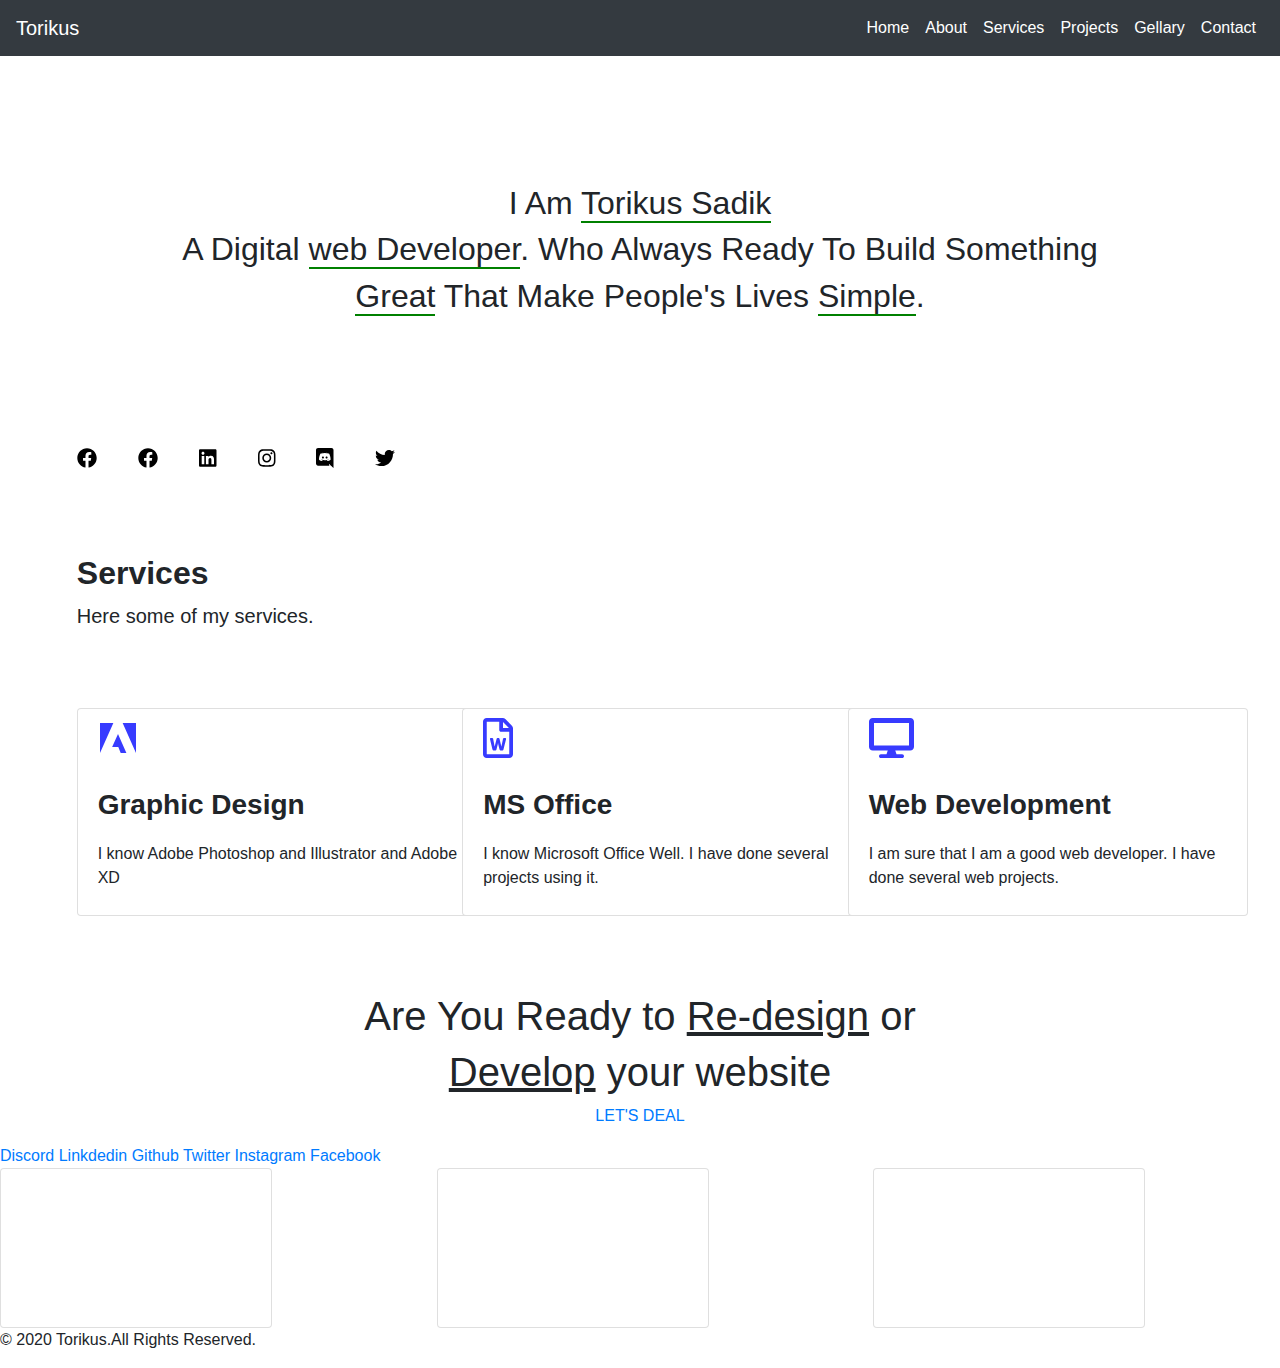
<file: raf.html>
<!DOCTYPE html>
<html lang="en">
<head>
    <meta charset="UTF-8">
    <meta name="viewport" content="width=device-width, initial-scale=1.0">
    <title>Torikus</title>
    <link rel="stylesheet" href="css/bootstrap.css">
    <link rel="stylesheet" href="css/bootstrap.min.css">
    <link rel="stylesheet" href="css/style.css">
    <link rel="stylesheet" href="css/all.css">
    <link rel="stylesheet" href="css/fontawesome.min.css">
</head>
<body>
    
    <!--
        ==============> navigation bar start from here <===============
    -->
    <section id="nav">
        <nav class="navbar navbar-expand-lg  bg-dark">
            <a class="navbar-brand" href="index.html">Torikus</a>
            <button class="navbar-toggler" type="button" data-toggle="collapse" data-target="#navbarNav" aria-controls="navbarNav" aria-expanded="false" aria-label="Toggle navigation">
              <span><i class="fas fa-bars text-light"></i></span>
            </button>
            <div class="collapse navbar-collapse" id="navbarNav">
              <ul class="navbar-nav ml-auto">
                <li class="nav-item">
                  <a class="nav-link" href="index.html">Home </a>
                </li>
                <li class="nav-item">
                    <a href="about.html" class="nav-link">About</a>
                </li>
                <li class="nav-item">
                  <a class="nav-link" href="service.html">Services</a>
                </li>
                <li class="nav-item">
                  <a class="nav-link" href="project.html">Projects</a>
                </li>
                <li class="nav-item">
                  <a class="nav-link" href="gellary.html">Gellary</a>
                </li>
                <li class="nav-item">
                  <a class="nav-link" href="contact.html" >Contact</a>
                </li>
              </ul>
            </div>
          </nav>
    </section>

    <!--
        ============> home section <==========
    -->

    <section id="home">
        <div class="row">
            <div class="col-md-12">
                <div class="top">
                    <h2 class="text-center">I Am <span class="grnb">Torikus Sadik</span></h2>
                    <h2 class="text-center">A Digital <span class="grnb">web Developer</span>. Who Always Ready To Build Something</h2>
                    <h2 class="text-center"><span class="grnb">Great</span> That Make People's Lives <span class="grnb">Simple</span>.</h2>
                </div>
                <div class="row tr">
                    <div class="col-md-4">
                        <div class="ico">
                            <a href="https://www.facebook.com/tsr404" target="_blank"><i class="fab fa-facebook"></i></a>
                            <a href="https://www.facebook.com/tsr7021" target="_blank"><i class="fab fa-facebook"></i></a>
                            <a href="" target="_blank"><i class="fab fa-linkedin"></i></a>
                            <a href="https://www.instagram.com/torikus_/" target="_blank"><i class="fab fa-instagram"></i></a>
                            <a href="https://discordapp.com/channels/@me" target="_blank"><i class="fab fa-discord"></i></a>
                            <a href="https://twitter.com/TorikusS" target="_blank"><i class="fab fa-twitter"></i></a>
                        </div>
                    </div>
                </div>
            </div>
        </div>
    </section>

    

    <!--
        =============> Services section <============
    -->

    <section id="service">
        <div class="serv">
            <h2 class="se">Services</h2>
            <p class="se2"> Here some of my services.</p>
        </div>
        <div class="rw1">
        <div class="row">
                <div class="col-md-4">
                    <div class="card cico" style="width:25rem; height:13rem;">
                        <a href=""> <i class="fab fa-adobe"></i></a>
                        <h3>Graphic Design</h3>
                        <p> I know Adobe Photoshop and Illustrator and Adobe XD</p>
                    </div>
                </div>
                <!--card 2-->
                <div class="col-md-4">
                    <div class="card cico" style="width:25rem; height:13rem;">
                        <a href=""> <i class="far fa-file-word"></i></a>
                        <h3>MS Office</h3>
                        <p>I know Microsoft Office Well. I have done several projects using it.</p>
                    </div>
                </div>
                
                <!--card 3-->
                <div class="col-md-4">
                    <div class="card cico" style="width:25rem; height:13rem;">
                        <a href=""> <i class="fas fa-desktop"></i></a>
                        <h3>Web Development</h3>
                        <p>I am sure that I am a good web developer. I have done several web projects.</p>
                    </div>
                </div>
        </div>
        </div>
    </section>


    <!--
        ============> Project section <==============
    -->

    

    <!--    
        =========> Ready Secton <==========
    -->

    <section id="ready">
        <div class="row rebg">
            <div class="col-md-12 remg">
                <h1 class="re1 text-center">Are You Ready to <span class="re3"><u>Re-design</u></span> or</h1>
                <h1 class="re1 text-center"><span class="re3"><u>Develop</u></span> your website</h1>
                <p class="text-center mg-t"><a href="">LET'S DEAL</a></p>
            </div>
        </div>
    </section>

    <!--
        ===========> Foot goes <===========
    -->

    <section id="foot" class="foobg">
        <div class="slink">
            <div class="row">
                <div class="col-md-12 lin">
                    <li>
                        <a href="" target="_blank">Discord</a>
                        <a href="https://bd.linkedin.com/in/torikus-sadik-raihan-107101173" target="_blank">Linkdedin</a>
                        <a href="https://github.com/mrnobodyanon/" target="_blank">Github</a>
                        <a href="https://twitter.com/TorikusS" target="_blank">Twitter</a>
                        <a href="https://www.instagram.com/torikus_/" target="_blank">Instagram</a>
                        <a href="https://www.facebook.com/tsr404" target="_blank">Facebook</a>
                    </li>
                </div>
            </div>
        </div>
        <div class="row cont">
            <div class="col-md-4">
                <div class="card cb" style="width: 17rem; height: 10rem;">
                    <h4 class=" text-center" style="color: #fff; font-weight: bold; margin-top: 5%;">Get in Touch</h4>
                    <p class="text-center" style="font-size: 18px;color:#fff;margin-top:1%;">torikussadikk@gmail.com</p>
                    <p class="text-center" style="font-size: 18px;color:#fff;margin-top:1%;">01304-603154</p>
                </div>
            </div>
            <!--card 2-->
            <div class="col-md-4">
                <div class="card cb" style="width: 17rem; height: 10rem;">
                    <h4 class=" text-center" style="color: #fff; font-weight: bold; margin-top: 5%;">Studio</h4>
                    <p class="text-center" style="font-size: 18px;color:#fff;margin-top:1%;">TE4M CSN!P32</p>
                    <p class="text-center" style="font-size: 18px;color:#fff;margin-top:1%;">SB,FM,AF,TS</p>
                </div>
            </div>
            <!--Card 3-->
            <div class="col-md-4">
                <div class="card cb" style="width: 17rem; height: 10rem;">
                    <h4 class=" text-center" style="color: #fff; font-weight: bold; margin-top: 5%;">Address</h4>
                    <p class="text-center" style="font-size: 18px;color:#fff;margin-top:1%;">Bogra, Colony</p>
                    <p class="text-center" style="font-size: 18px;color:#fff;margin-top:1%;">5800</p>
                </div>
            </div>
        </div>
        <div class="row f">
            <div class="col-md-12 cntr">
                <p class="ff"> &copy 2020 <span class="nm">Torikus.</span>All Rights Reserved.</p>
            </div>
        </div>
    </section>






    <script src="js/jquery.js"></script>
    <script src="js/bootstrap.js"></script>
    <script src="js/bootstrap.min.js"></script>
    <script src="js/all.js"></script>
    <script src="js/fontawesome.js"></script>
    
</body>
</html>
</file>
<file: css/style.css>
/*

    ====== navigation ======

*/


.navbar a{
    color: #fff;
}

/*

=========== top section ===========

*/

.tr{
    height: 60px;
}
.top {
    margin-top: 10%;
    margin-bottom: 10%;
}
.grnb {
    border-bottom: 2px solid green;
}
.ico{
    margin-left: 10%;
}

.ico a{
  color: black; 
  font-size: 20px; 
  margin-left: 10%;
}


/*

=========== services ===========

*/

.serv {
    margin-top: 4%;
    margin-bottom: 6%;
}
.se {
    margin-left: 6%;
    font-weight: bold;
}

.se2 {
    margin-left: 6%;
    font-size: 20px;
}

.rw1{
    margin-left: 6%;
    margin-right: 6%;
    margin-bottom: 6%;
}

.cico a{
    color: #373BFF;
    font-size: 40px;
    margin-left: 5%;
}

.cico h3{
    margin-top: 5%;
    margin-left: 5%;
    margin-bottom: 5%;
    font-weight: bold;
    
}
.cico p {
    margin-left: 5%;
    margin-bottom: 5%;
}

/*

===========  ===========

*/
</file>
<file: css/contact.css>
.input1 {
    width: 100%;
    height: 3rem;
    margin-top: 2%;
    margin-bottom: 1%;
}

.input1:hover{
    -webkit-box-shadow: 0px 2px 5px 1px #3CD461; 
    box-shadow: 0px 2px 5px 1px #3CD461;
}

.msg {
    height: 15rem;
}

.btn {
    padding: 10px 25px;
    background-color: #3CD461;
}

.btn:hover{
    -webkit-box-shadow: 0px 2px 5px 1px #3CD461; 
    box-shadow: 0px 2px 5px 1px black;
}
</file>
<file: css/gellary.css>
.th img {
    width: 18rem;
    height: 15rem;
}

.myph {
    margin-left: 5%;
    margin-bottom: 5%;
}
.myph p{
    font-size: 20px;
}
</file>
<file: css/responsive.css>
/*



// Extra small devices (portrait phones, less than 576px)
// No media query for `xs` since this is the default in Bootstrap

// Small devices (landscape phones, 576px and up)
@media (min-width: 576px) { ... }

// Medium devices (tablets, 768px and up)
@media (min-width: 768px) { ... }

// Large devices (desktops, 992px and up)
@media (min-width: 992px) { ... }

// Extra large devices (large desktops, 1200px and up)
@media (min-width: 1200px) { ... }




*/


/* ======== nav bar ========== */

@media only screen and (max-width: 576px) {
    .nav{
        width:100%;
    }
}

@media only screen and (max-width: 576px) {
    .ico{
        width:100%;
        margin-left: 0;
    }
}

/* ========= home section ========= */

@media only screen and (max-width: 576px) {
    .top {
        margin-left: 4%;
        margin-right: 4%;
    }

    .top h2{
        font-size: 25px;
    }
}









/* ========= service ============= */


@media only screen and (max-width: 576px) {
    .card{
        width:100%;
        margin-bottom: 7%;
        float: left;
    }
}

/* ========= project section */

@media only screen and (max-width: 576px) {
    .re{
        width:100%;
        margin-bottom: 7%;
        margin-left: .3%;
        float: left;
    }
}

/* ============ ready section */

@media only screen and (max-width: 576px) {
    .remg h1{
        font-size: 28px;
        padding-left: 4%;
        padding-right: 4%;
    }
    .remg p{
        margin-top: 10%;
    }
}
</file>
